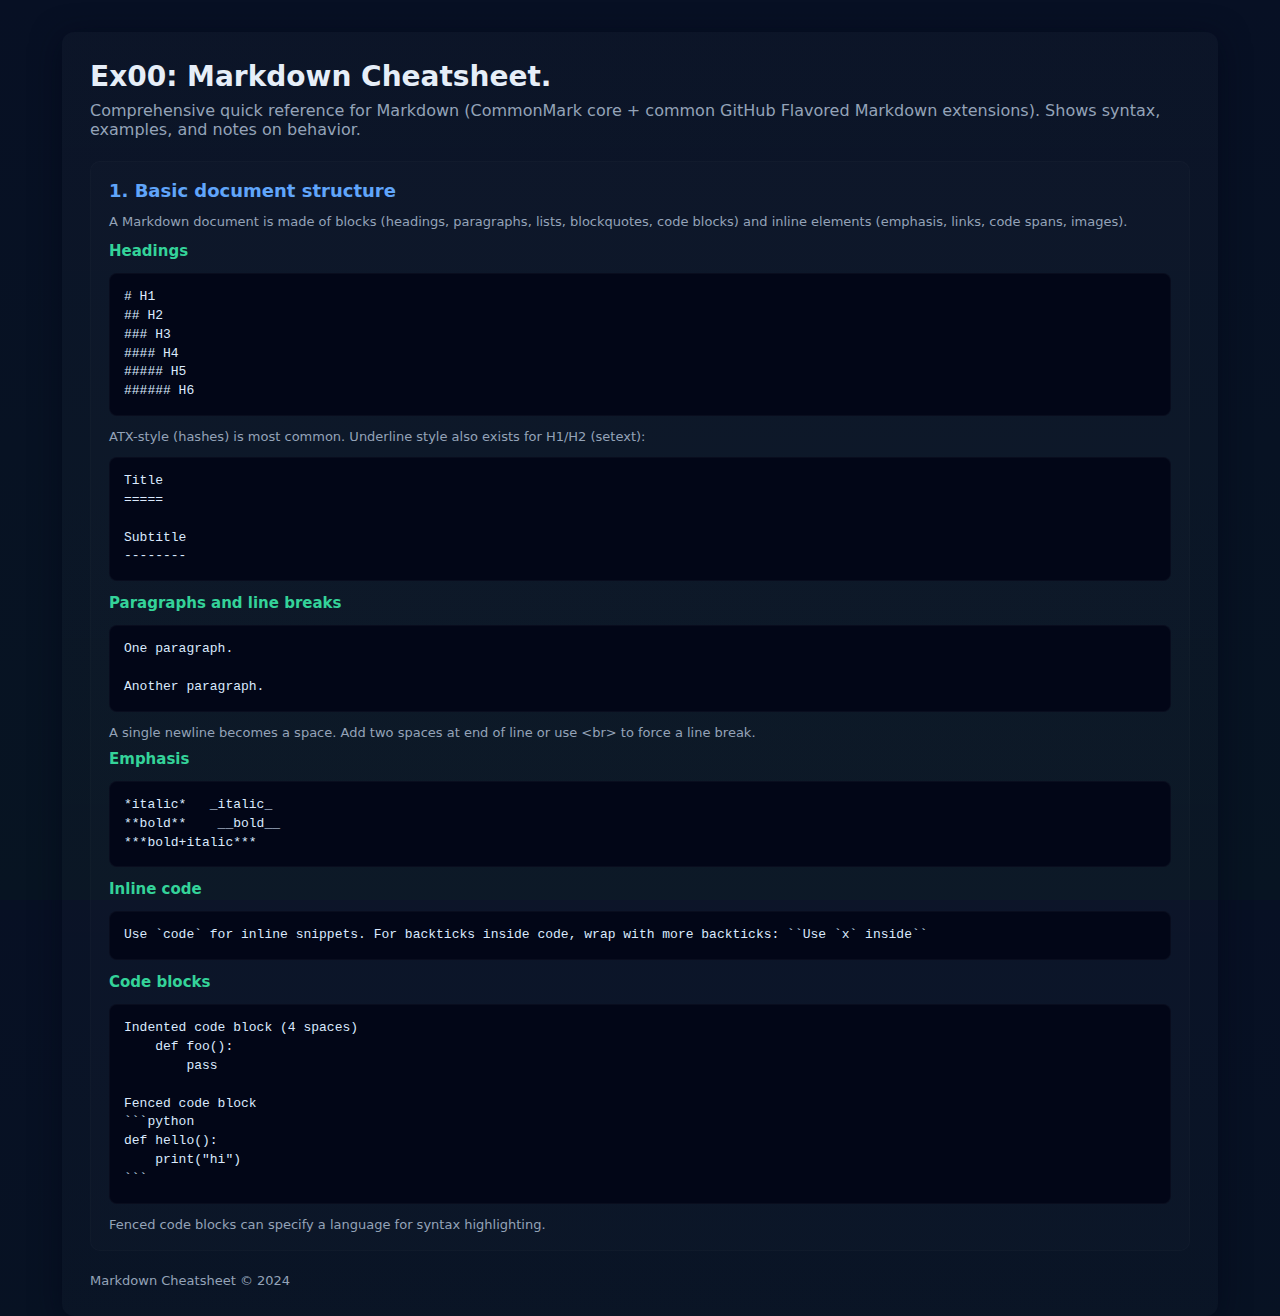
<file: day04/d05/ex00/templates/index.html>
<!DOCTYPE html>
<html lang="en">

<head>
    <meta charset="UTF-8" />
    <meta name="viewport" content="width=device-width, initial-scale=1.0" />
    <title>Ex00: Markdown Cheatsheet.</title>
    <style>
        :root {
            --bg: #0f1724;
            --card: #0b1220;
            --muted: #94a3b8;
            --accent: #60a5fa;
            --accent-2: #34d399;
            --mono: "SFMono-Regular", Consolas, "Liberation Mono", Menlo, monospace;
            color-scheme: dark;
        }

        html,
        body {
            height: 100%;
            margin: 0;
            font-family: Inter, system-ui, -apple-system, "Segoe UI", Roboto, "Helvetica Neue", Arial;
        }

        body {
            background: linear-gradient(180deg, #071024 0%, #071422 100%);
            color: #e6eef8;
            padding: 32px;
            box-sizing: border-box;
        }

        .container {
            max-width: 1100px;
            margin: 0 auto;
            background: linear-gradient(180deg, rgba(255, 255, 255, 0.02), rgba(255, 255, 255, 0.01));
            border-radius: 12px;
            padding: 28px;
            box-shadow: 0 6px 30px rgba(2, 6, 23, 0.6);
        }

        h1 {
            margin: 0 0 8px;
            font-size: 28px;
        }

        p.lead {
            color: var(--muted);
            margin-top: 0;
            margin-bottom: 18px;
        }

        section {
            margin: 22px 0;
            padding: 18px;
            border-radius: 10px;
            background: rgba(255, 255, 255, 0.01);
            border: 1px solid rgba(255, 255, 255, 0.02);
        }

        h2 {
            margin: 0 0 12px;
            font-size: 18px;
            color: var(--accent);
        }

        h3 {
            margin: 10px 0;
            font-size: 15px;
            color: var(--accent-2);
        }

        pre,
        code {
            font-family: var(--mono);
            font-size: 13px;
            line-height: 1.45
        }

        pre {
            background: #020617;
            padding: 14px;
            border-radius: 8px;
            overflow: auto;
            border: 1px solid rgba(255, 255, 255, 0.03);
            color: #dbeafe
        }

        code.inline {
            background: rgba(255, 255, 255, 0.02);
            padding: 2px 6px;
            border-radius: 6px;
        }

        ul {
            margin: 8px 0 8px 20px
        }

        table {
            width: 100%;
            border-collapse: collapse;
            margin-top: 10px
        }

        th,
        td {
            padding: 8px;
            border: 1px solid rgba(255, 255, 255, 0.03);
            text-align: left
        }

        .example {
            margin-top: 8px
        }

        .small {
            color: var(--muted);
            font-size: 13px
        }

        footer {
            margin-top: 18px;
            color: var(--muted);
            font-size: 13px
        }

        @media (max-width:720px) {
            .container {
                padding: 18px
            }
        }
    </style>
</head>

<body>
    <div class="container">
        <h1>Ex00: Markdown Cheatsheet.</h1>
        <p class="lead">Comprehensive quick reference for Markdown (CommonMark core + common GitHub Flavored Markdown
            extensions). Shows syntax, examples, and notes on behavior.</p>

        <section>
            <h2>1. Basic document structure</h2>
            <p class="small">A Markdown document is made of blocks (headings, paragraphs, lists, blockquotes, code
                blocks) and inline elements (emphasis, links, code spans, images).</p>

            <h3>Headings</h3>
            <pre><code># H1
## H2
### H3
#### H4
##### H5
###### H6
</code></pre>
            <div class="example small">ATX-style (hashes) is most common. Underline style also exists for H1/H2
                (setext):</div>
            <pre><code>Title
=====

Subtitle
--------
</code></pre>

            <h3>Paragraphs and line breaks</h3>
            <pre><code>One paragraph.

Another paragraph.</code></pre>
            <div class="example small">A single newline becomes a space. Add two spaces at end of line or use &lt;br&gt;
                to force a line break.</div>

            <h3>Emphasis</h3>
            <pre><code>*italic*   _italic_
**bold**    __bold__
***bold+italic***</code></pre>

            <h3>Inline code</h3>
            <pre><code>Use `code` for inline snippets. For backticks inside code, wrap with more backticks: ``Use `x` inside``</code></pre>

            <h3>Code blocks</h3>
            <pre><code>Indented code block (4 spaces)
    def foo(): 
        pass

Fenced code block
```python
def hello():
    print("hi")
```</code></pre>
            <div class="example small">Fenced code blocks can specify a language for syntax highlighting.</div>
        </section>
        
        <footer>Markdown Cheatsheet &copy; 2024</footer>
    </div>
</body>

</html>
</file>
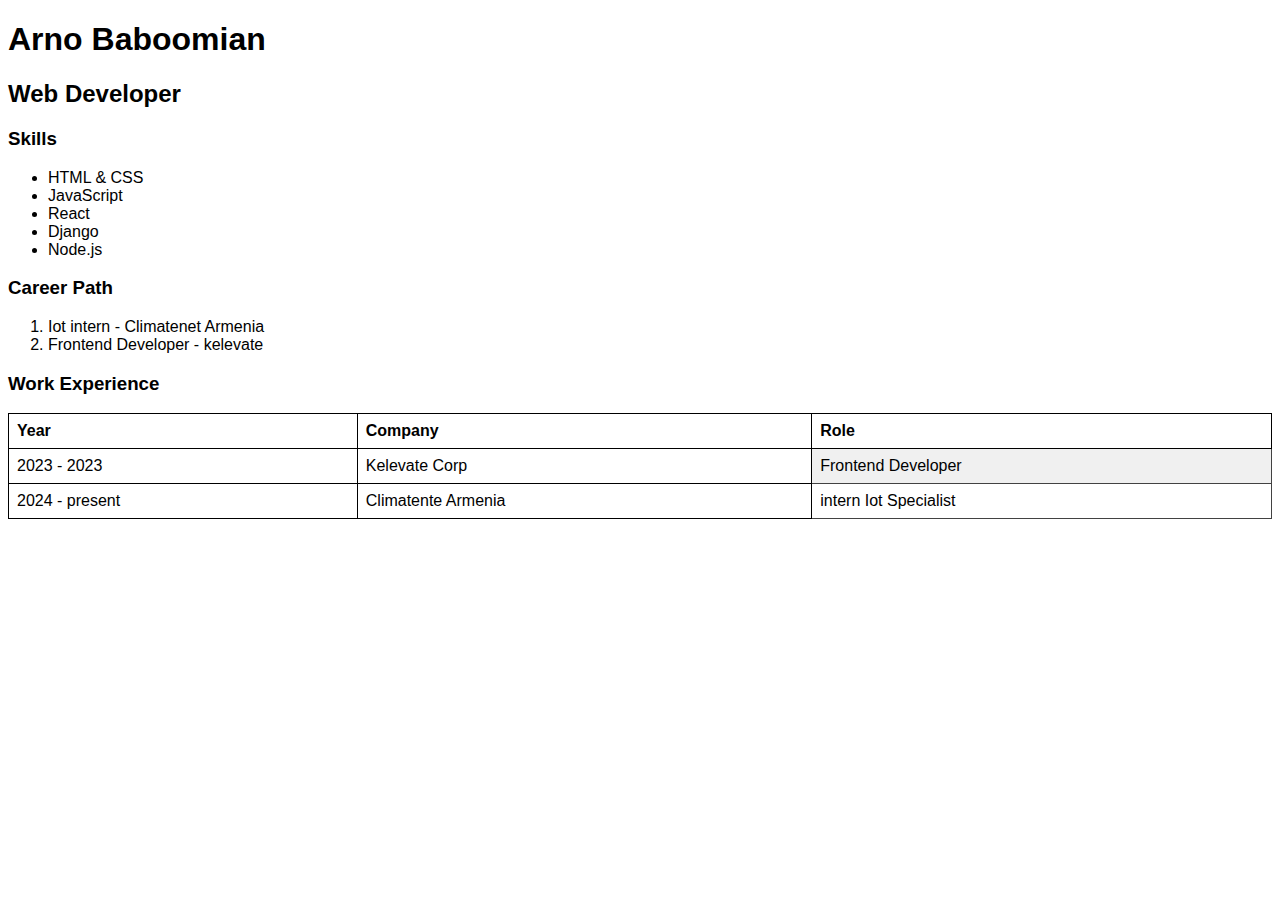
<file: day00/ex01/cv.html>
<!DOCTYPE html>
<html lang="en">
<head>
    <meta charset="UTF-8">
    <meta name="viewport" content="width=device-width, initial-scale=1.0">
    <title>Arno Baboomian's Resume</title>
    <style>
        body {
            font-family: Arial, sans-serif;
        }
        table {
            width: 100%;
            border-collapse: collapse;
        }
        th, td {
            border: 1px solid black;
            padding: 8px;
            text-align: left;
        }
        td:last-child:last-child {
            border-color: #424242;
        }
    </style>
</head>
<body>
    <h1>Arno Baboomian</h1>
    <h2>Web Developer</h2>
    
    <h3>Skills</h3>
    <ul>
        <li>HTML & CSS</li>
        <li>JavaScript</li>
        <li>React</li>
        <li>Django</li>
        <li>Node.js</li>
    </ul>
    
    <h3>Career Path</h3>
    <ol>
        <li>Iot intern - Climatenet Armenia</li>
        <li>Frontend Developer - kelevate</li>
    </ol>
    
    <h3>Work Experience</h3>
    <table>
        <tr>
            <th>Year</th>
            <th>Company</th>
            <th>Role</th>
        </tr>
        <tr>
            <td>2023 - 2023</td>
            <td>Kelevate Corp</td>
            <td style="background-color: #f0f0f0;">Frontend Developer</td>
        </tr>
        <tr>
            <td>2024 - present</td>
            <td>Climatente Armenia</td>
            <td> intern Iot Specialist</td>
        </tr>
    
    </table>
</body>
</html>
</file>
